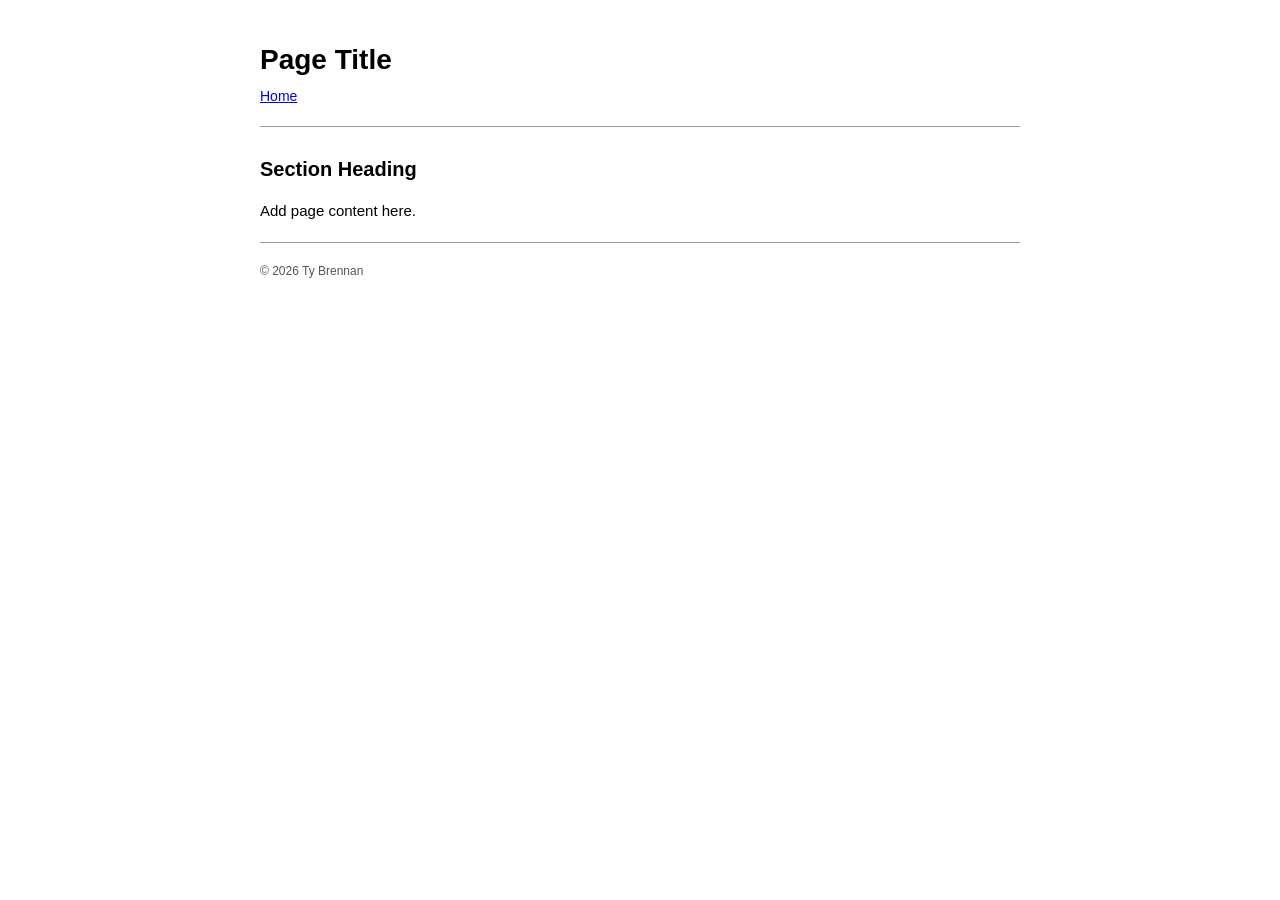
<file: basic-template.html>
<!doctype html>
<html lang="en">
<head>
  <meta charset="utf-8">
  <meta name="viewport" content="width=device-width, initial-scale=1">

  <title>Page Title</title>
  <meta name="description" content="A short description of this page.">

  <link rel="stylesheet" href="style.css">
</head>

<body>
  <header>
    <h1>Page Title</h1>

    <nav aria-label="Main navigation">
      <a href="index.html">Home</a>
    </nav>
  </header>

  <hr>

  <main>
    <section>
      <h2>Section Heading</h2>
      <p>Add page content here.</p>
    </section>
  </main>

  <hr>

  <footer>
    <p>&copy; 2026 Ty Brennan</p>
  </footer>
</body>
</html>
</file>
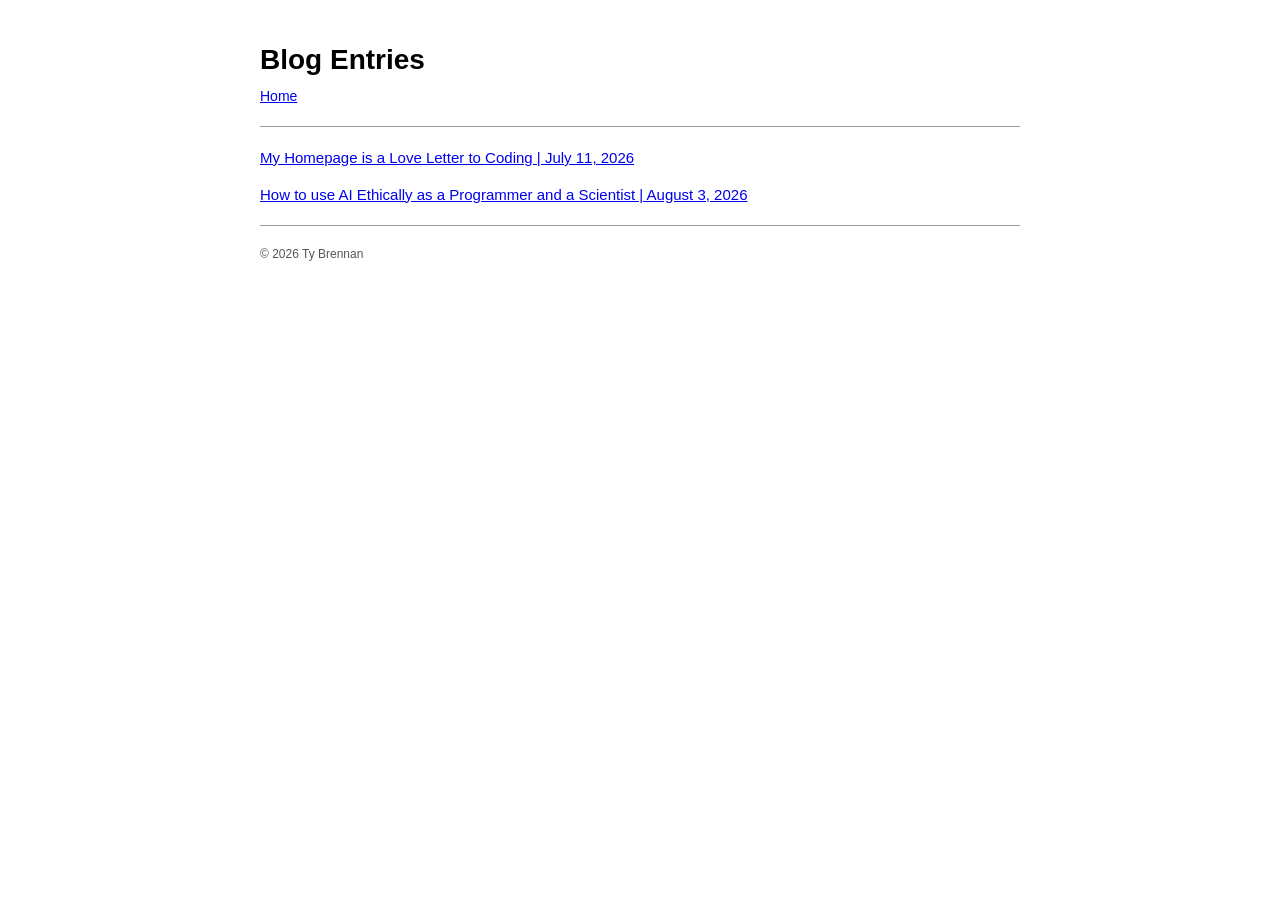
<file: blog.html>
<!doctype html>
<html lang="en">
<head>
  <meta charset="utf-8">
  <meta name="viewport" content="width=device-width, initial-scale=1">

  <title>Page Title</title>
  <meta name="description" content="Registry of all of my blogs">

  <link rel="stylesheet" href="style.css">
</head>

<body>
  <header>
    <h1>Blog Entries</h1>

    <nav aria-label="Main navigation">
      <a href="index.html">Home</a>
    </nav>
  </header>

  <hr>

  <main>
    <section>
      <p>
        <a href="blog/my-homepage-is-a-love-letter-to-coding.html">My Homepage is a Love Letter to Coding | July 11, 2026</a>
      </p>
      <p><a href="blog/how-to-use-AI-ethically.html">How to use AI Ethically as a Programmer and a Scientist | August 3, 2026</a></p>
    </section>
  </main>

  <hr>

  <footer>
    <p>&copy; 2026 Ty Brennan</p>
  </footer>
</body>
</html>
</file>
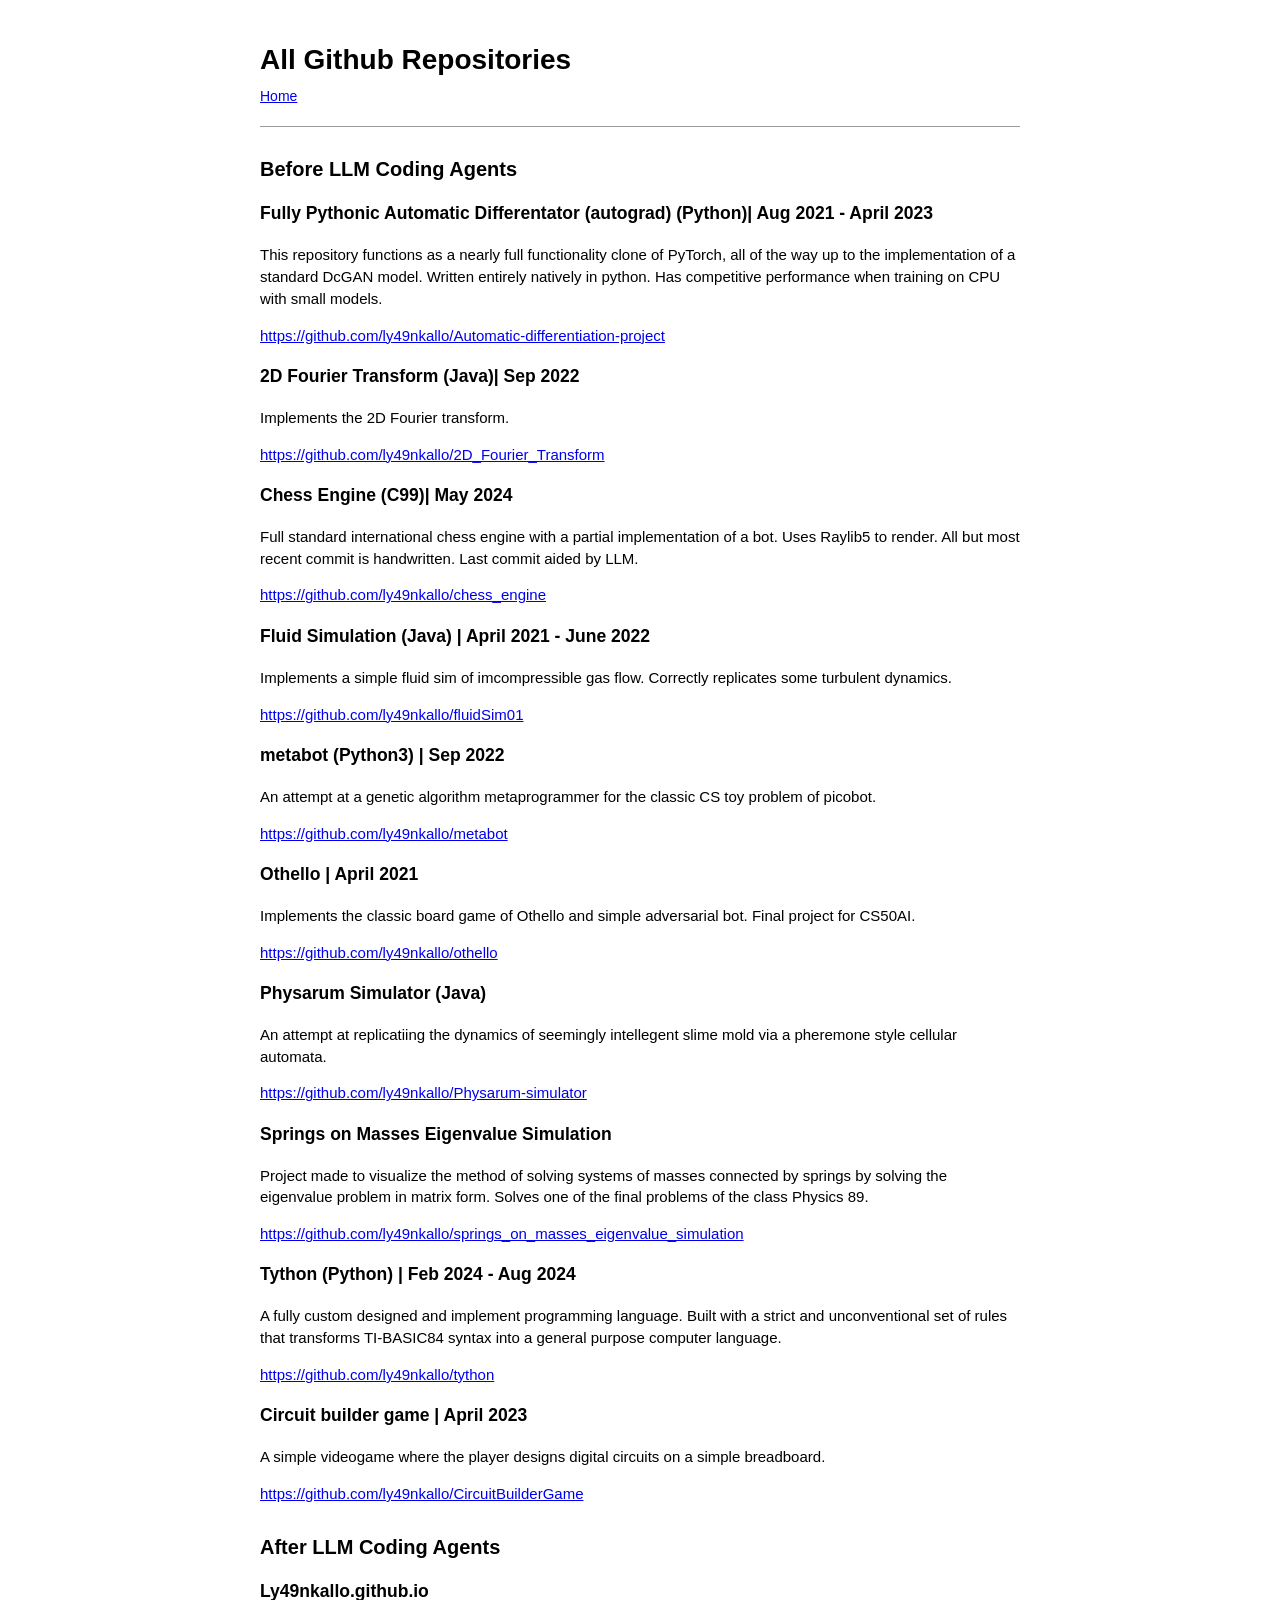
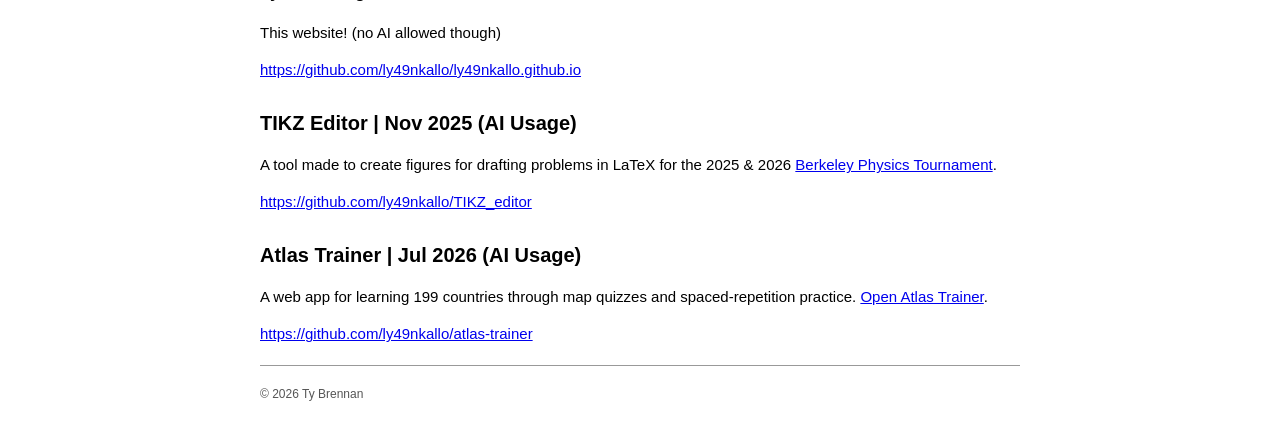
<file: github-repos.html>
<!doctype html>
<html lang="en">
<head>
  <meta charset="utf-8">
  <meta name="viewport" content="width=device-width, initial-scale=1">

  <title>Page Title</title>
  <meta name="description" content="A short description of this page.">

  <link rel="stylesheet" href="style.css">
</head>

<body>
  <header>
    <h1>All Github Repositories</h1>

    <nav aria-label="Main navigation">
      <a href="index.html">Home</a>
    </nav>
  </header>

  <hr>

  <main>
    <section>
      <h2>Before LLM Coding Agents</h2>
        <h3>Fully Pythonic Automatic Differentator (autograd) (Python)| Aug 2021 - April 2023</h3>
        <p>This repository functions as a nearly full functionality clone of PyTorch, all of the way up to the implementation of a standard DcGAN model. Written entirely natively in python. Has competitive performance when training on CPU with small models.</p>
        <a href="https://github.com/ly49nkallo/Automatic-differentiation-project">https://github.com/ly49nkallo/Automatic-differentiation-project</a>
        <h3>2D Fourier Transform (Java)| Sep 2022</h3>
        <p>Implements the 2D Fourier transform.</p>
        <a href="https://github.com/ly49nkallo/2D_Fourier_Transform">https://github.com/ly49nkallo/2D_Fourier_Transform</a>
        <h3>Chess Engine (C99)| May 2024</h3>
        <p>Full standard international chess engine with a partial implementation of a bot. Uses Raylib5 to render. All but most recent commit is handwritten. Last commit aided by LLM.</p>
        <a href="https://github.com/ly49nkallo/chess_engine">https://github.com/ly49nkallo/chess_engine</a>
        <h3>Fluid Simulation (Java) | April 2021 - June 2022</h3>
        <p>Implements a simple fluid sim of imcompressible gas flow. Correctly replicates some turbulent dynamics.</p>
        <a href="https://github.com/ly49nkallo/fluidSim01">https://github.com/ly49nkallo/fluidSim01</a>
        <h3>metabot (Python3) | Sep 2022</h3>
        <p>An attempt at a genetic algorithm metaprogrammer for the classic CS toy problem of picobot.</p>
        <a href="https://github.com/ly49nkallo/metabot">https://github.com/ly49nkallo/metabot</a>
        <h3>Othello | April 2021</h3>
        <p>Implements the classic board game of Othello and simple adversarial bot. Final project for CS50AI.</p>
        <a href="https://github.com/ly49nkallo/othello">https://github.com/ly49nkallo/othello</a>
        <h3>Physarum Simulator (Java)</h3>
        <p>An attempt at replicatiing the dynamics of seemingly intellegent slime mold via a pheremone style cellular automata.</p>
        <a href="https://github.com/ly49nkallo/Physarum-simulator">https://github.com/ly49nkallo/Physarum-simulator</a>
        <h3>Springs on Masses Eigenvalue Simulation</h3>
        <p>Project made to visualize the method of solving systems of masses connected by springs by solving the eigenvalue problem in matrix form.
          Solves one of the final problems of the class Physics 89. 
        </p>
        <a href="https://github.com/ly49nkallo/springs_on_masses_eigenvalue_simulation">https://github.com/ly49nkallo/springs_on_masses_eigenvalue_simulation</a>
        <h3>Tython (Python) | Feb 2024 - Aug 2024</h3>
        <p>A fully custom designed and implement programming language. Built with a strict and unconventional set of rules that transforms TI-BASIC84 syntax into a general purpose computer language.</p>
        <a href="https://github.com/ly49nkallo/tython">https://github.com/ly49nkallo/tython</a>
        <h3>Circuit builder game | April 2023</h3>
        <p>A simple videogame where the player designs digital circuits on a simple breadboard.</p>
        <a href="https://github.com/ly49nkallo/CircuitBuilderGame">https://github.com/ly49nkallo/CircuitBuilderGame</a>

    </section>
    <section>
      <h2>After LLM Coding Agents</h2>
      <h3>Ly49nkallo.github.io</h3>
      <p>This website! (no AI allowed though)</p>
      <a href="https://github.com/ly49nkallo/ly49nkallo.github.io">https://github.com/ly49nkallo/ly49nkallo.github.io</a>
      <h2>TIKZ Editor | Nov 2025 (AI Usage)</h2>
      <p>A tool made to create figures for drafting problems in LaTeX for the 2025 & 2026 <a href="https://berkeley-pt.org">Berkeley Physics Tournament</a>.</p>
      
      <a href="https://github.com/ly49nkallo/TIKZ_editor">https://github.com/ly49nkallo/TIKZ_editor</a> 
      <h2>Atlas Trainer | Jul 2026 (AI Usage)</h2>
      <p>A web app for learning 199 countries through map quizzes and spaced-repetition practice. <a href="https://ly49nkallo.github.io/atlas-trainer/">Open Atlas Trainer</a>.</p>
      <a href="https://github.com/ly49nkallo/atlas-trainer">https://github.com/ly49nkallo/atlas-trainer</a>
    </section>
  </main>

  <hr>

  <footer>
    <p>&copy; 2026 Ty Brennan</p>
  </footer>
</body>
</html>
</file>
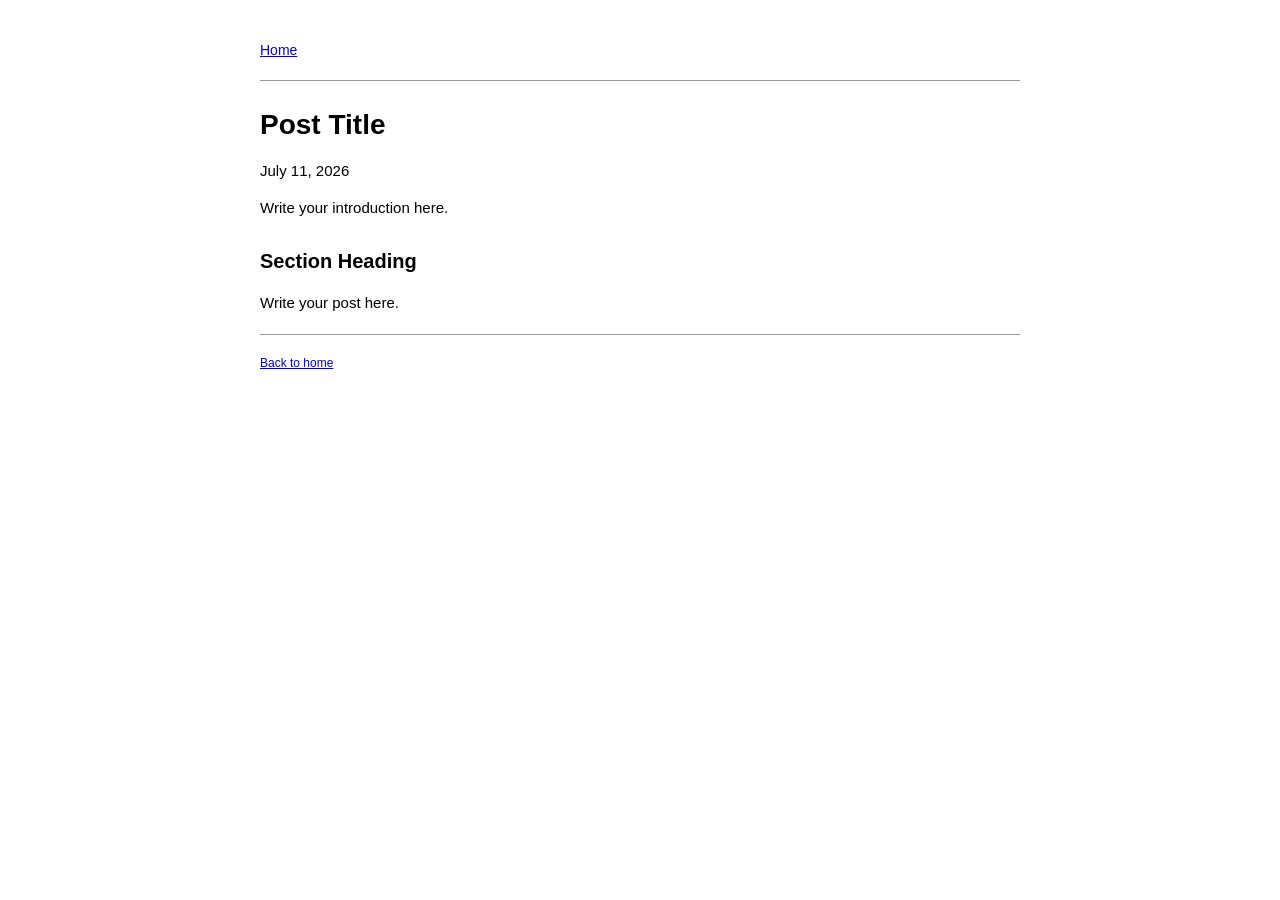
<file: blog/blog-template.html>
<!doctype html>
<html lang="en">
<head>
  <meta charset="utf-8">
  <meta name="viewport" content="width=device-width, initial-scale=1">
  <title>Post Title | Ty Brennan</title>
  <meta name="description" content="A short description of the blog post.">
  <link rel="stylesheet" href="../style.css">
</head>

<body>
  <header>
    <nav aria-label="Main navigation">
      <a href="../index.html">Home</a>
    </nav>
  </header>

  <hr>

  <main>
    <article>
      <header>
        <h1>Post Title</h1>
        <p><time datetime="2026-07-11">July 11, 2026</time></p>
      </header>

      <p>Write your introduction here.</p>

      <h2>Section Heading</h2>
      <p>Write your post here.</p>
    </article>
  </main>

  <hr>

  <footer>
    <p><a href="../index.html">Back to home</a></p>
  </footer>
</body>
</html>
</file>
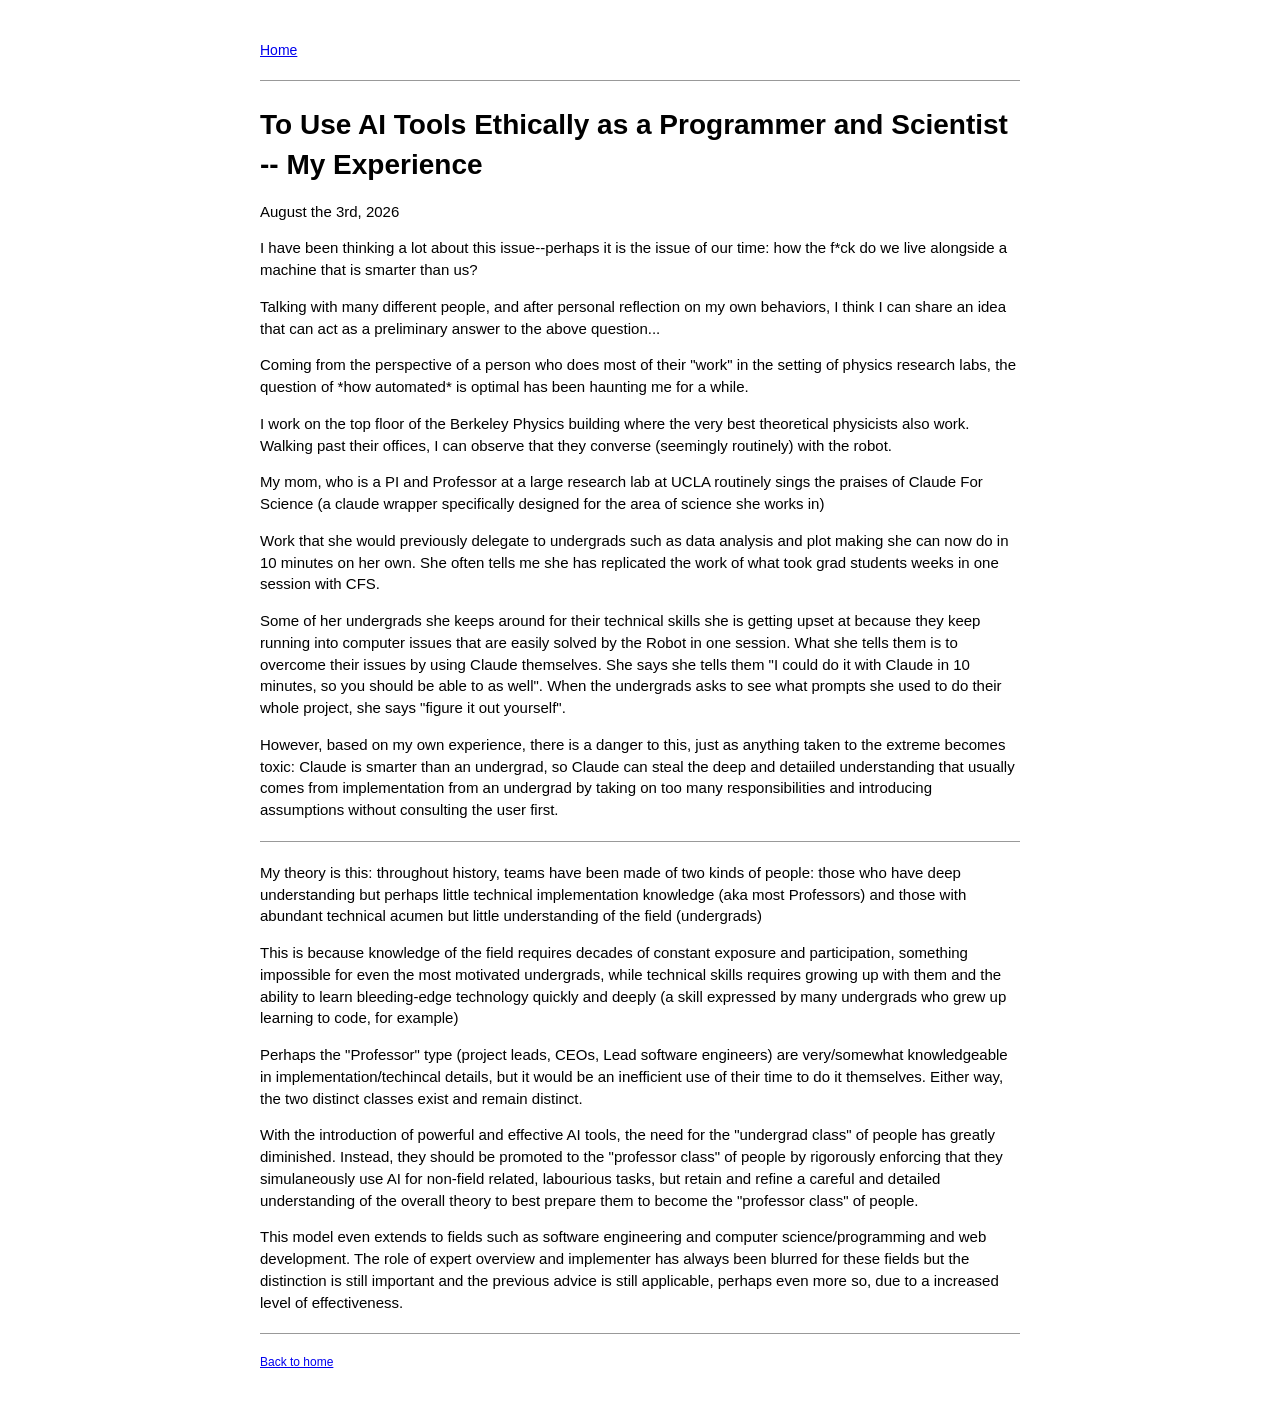
<file: blog/how-to-use-AI-ethically.html>
<!doctype html>
<html lang="en">
<head>
  <meta charset="utf-8">
  <meta name="viewport" content="width=device-width, initial-scale=1">
  <title>Post Title | Ty Brennan</title>
  <meta name="description" content="Blog!.">
  <link rel="stylesheet" href="../style.css">
</head>

<body>
  <header>
    <nav aria-label="Main navigation">
      <a href="../index.html">Home</a>
    </nav>
  </header>

  <hr>

  <main>
    <article>
      <header>
        <h1>To Use AI Tools Ethically as a Programmer and Scientist -- My Experience</h1>
        <p><time datetime="2026-08-03">August the 3rd, 2026</time></p>
      </header>

      <p>I have been thinking a lot about this issue--perhaps it is the issue of our time: how the f*ck do we live alongside a machine that is smarter than us?</p>

      <p>Talking with many different people, and after personal reflection on my own behaviors, I think I can share an idea that can act as a preliminary answer to the above question...</p>

      <p>Coming from the perspective of a person who does most of their "work" in the setting of physics research labs, the question of *how automated* is optimal has been haunting me for a while.</p>
      <p>I work on the top floor of the Berkeley Physics building where the very best theoretical physicists also work. Walking past their offices, I can observe that they converse (seemingly routinely) with the robot.</p>
      <p>My mom, who is a PI and Professor at a large research lab at UCLA routinely sings the praises of Claude For Science (a claude wrapper specifically designed for the area of science she works in)</p>
      <p>Work that she would previously delegate to undergrads such as data analysis and plot making she can now do in 10 minutes on her own. She often tells me she has replicated the work of what took grad students weeks in one session with CFS.</p>
      <p>Some of her undergrads she keeps around for their technical skills she is getting upset at because they keep running into computer issues that are easily solved by the Robot in one session.
         What she tells them is to overcome their issues by using Claude themselves. She says she tells them "I could do it with Claude in 10 minutes, so you should be able to as well". 
         When the undergrads asks to see what prompts she used to do their whole project, she says "figure it out yourself". 
      </p>

      <p>However, based on my own experience, there is a danger to this, just as anything taken to the extreme becomes toxic: Claude is smarter than an undergrad, so Claude can steal the deep and detaiiled understanding that usually comes from implementation from an undergrad by taking on too many responsibilities and introducing assumptions without consulting the user first.</p>
      <hr>
      <p>My theory is this: throughout history, teams have been made of two kinds of people: those who have deep understanding but perhaps little technical implementation knowledge (aka most Professors) and those with abundant technical acumen but little understanding of the field (undergrads)</p>
      <p>This is because knowledge of the field requires decades of constant exposure and participation, something impossible for even the most motivated undergrads, while technical skills requires growing up with them and the ability to learn bleeding-edge technology quickly and deeply (a skill expressed by many undergrads who grew up learning to code, for example)</p>
      <p>Perhaps the "Professor" type (project leads, CEOs, Lead software engineers) are very/somewhat knowledgeable in implementation/techincal details, but it would be an inefficient use of their time to do it themselves.
        Either way, the two distinct classes exist and remain distinct.
      </p>

      <p>With the introduction of powerful and effective AI tools, the need for the "undergrad class" of people has greatly diminished. Instead, they should be promoted to the "professor class" of people by rigorously enforcing that they simulaneously use AI for non-field related, labourious tasks, but retain and refine a careful and detailed understanding of the overall theory to best prepare them to become the "professor class" of people.</p>
      <p>This model even extends to fields such as software engineering and computer science/programming and web development. The role of expert overview and implementer has always been blurred for these fields but the distinction is still important and the previous advice is still applicable, perhaps even more so, due to a increased level of effectiveness.</p>

    </article>
  </main>

  <hr>

  <footer>
    <p><a href="../index.html">Back to home</a></p>
  </footer>
</body>
</html>
</file>
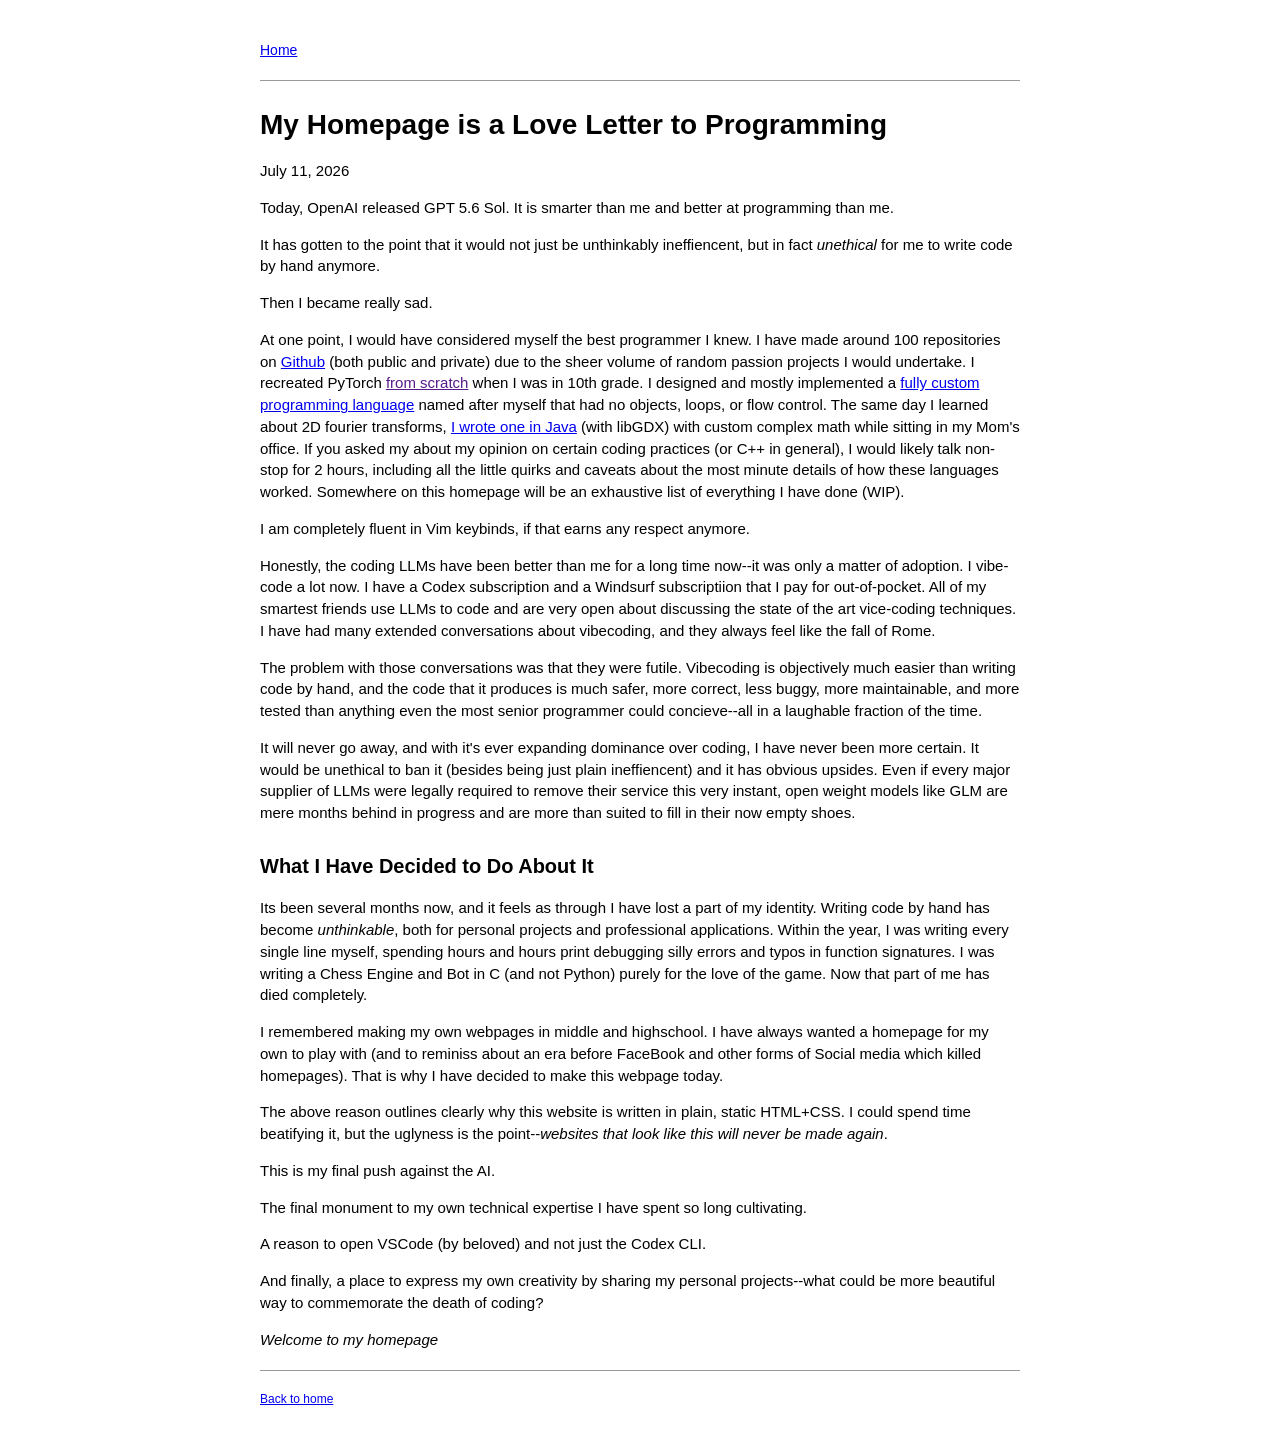
<file: blog/my-homepage-is-a-love-letter-to-coding.html>
<!doctype html>
<html lang="en">
<head>
  <meta charset="utf-8">
  <meta name="viewport" content="width=device-width, initial-scale=1">
  <title>My Homepage is a Love Song | Ty Brennan</title>
  <meta name="description" content="A short description of the blog post.">
  <link rel="stylesheet" href="../style.css">
</head>

<body>
  <header>
    <nav aria-label="Main navigation">
      <a href="../index.html">Home</a>
    </nav>
  </header>

  <hr>

  <main>
    <article>
      <header>
        <h1>My Homepage is a Love Letter to Programming </h1>
        <p><time datetime="2026-07-11">July 11, 2026</time></p>
      </header>
      <p>
        Today, OpenAI released GPT 5.6 Sol. It is smarter than me and better at programming than me. 
      </p>
      <p>
        It has gotten to the point that it would not just be unthinkably ineffiencent, but in fact <em> unethical</em> for me to write code by hand anymore. 
      </p>
      <p>
        Then I became really sad. 
      </p>
      <p>
        At one point, I would have considered myself the best programmer I knew. I have made around 100 repositories on <a href="https://github.com/ly49nkallo">Github</a> (both public and private) due to the sheer volume of random passion projects I would undertake. 
        I recreated PyTorch <a href="">from scratch</a> when I was in 10th grade. 
        I designed and mostly implemented a <a href="https://github.com/ly49nkallo/tython">fully custom programming language</a> named after myself that had no objects, loops, or flow control. 
        The same day I learned about 2D fourier transforms, <a href="https://github.com/ly49nkallo/2D_Fourier_Transform">I wrote one in Java</a> (with libGDX) with custom complex math while sitting in my Mom's office. 
        If you asked my about my opinion on certain coding practices (or C++ in general), I would likely talk non-stop for 2 hours, including all the little quirks and caveats about the most minute details of how these languages worked. 
        Somewhere on this homepage will be an exhaustive list of everything I have done (WIP).
      </p>
      <p>
        I am completely fluent in Vim keybinds, if that earns any respect anymore.
      </p>
      <p>
        Honestly, the coding LLMs have been better than me for a long time now--it was only a matter of adoption.
        I vibe-code a lot now. I have a Codex subscription and a Windsurf subscriptiion that I pay for out-of-pocket. 
        All of my smartest friends use LLMs to code and are very open about discussing the state of the art vice-coding techniques. 
        I have had many extended conversations about vibecoding, and they always feel like the fall of Rome. 
      </p>
      <p>
        The problem with those conversations was that they were futile. Vibecoding is objectively much easier than writing code by hand, and the code that it produces is much safer, more correct, less buggy, more maintainable, and more tested than anything even the most senior programmer could concieve--all in a laughable fraction of the time.
      </p>
      <p>
        It will never go away, and with it's ever expanding dominance over coding, I have never been more certain. It would be unethical to ban it (besides being just plain ineffiencent) and it has obvious upsides. Even if every major supplier of LLMs were legally required to remove their service this very instant, open weight models like GLM are mere months behind in progress and are more than suited to fill in their now empty shoes. 
      </p>
      <h2> What I Have Decided to Do About It</h2>
      <p>
        Its been several months now, and it feels as through I have lost a part of my identity. Writing code by hand has become <em> unthinkable</em>, both for personal projects and professional applications. Within the year, I was writing every single line myself, spending hours and hours print debugging silly errors and typos in function signatures. I was writing a Chess Engine and Bot in C (and not Python) purely for the love of the game.
        Now that part of me has died completely. 
      </p>
      <p> 
        I remembered making my own webpages in middle and highschool. I have always wanted a homepage for my own to play with (and to reminiss about an era before FaceBook and other forms of Social media which killed homepages). 
        That is why I have decided to make this webpage today.
      </p>
      <p>
        The above reason outlines clearly why this website is written in plain, static HTML+CSS. I could spend time beatifying it, but the uglyness is the point--<em>websites that look like this will never be made again</em>.
      </p>
      <p>
        This is my final push against the AI. 
      </p>
      <p>
        The final monument to my own technical expertise I have spent so long cultivating. 
      </p>
      <p>
        A reason to open VSCode (by beloved) and not just the Codex CLI.  
      </p>
      <p> 
        And finally, a place to express my own creativity by sharing my personal projects--what could be more beautiful way to commemorate the death of coding?
      </p>
      <p>
        <em> Welcome to my homepage</em>
      </p>
    </article>
  </main>

  <hr>

  <footer>
    <p><a href="../index.html">Back to home</a></p>
  </footer>
</body>
</html>
</file>
<file: style.css>
body {
  max-width: 760px;
  margin: 40px auto;
  padding: 0 20px;

  color: #000;
  background: #fff;

  font-family: Arial, Helvetica, sans-serif;
  font-size: 15px;
  line-height: 1.45;
}

h1 {
  margin-bottom: 5px;
  font-size: 28px;
}

h2 {
  margin-top: 28px;
  font-size: 20px;
}

nav {
  font-size: 14px;
}

a {
  color: #0000ee;
  text-decoration: underline;
}

a:visited {
  color: #551a8b;
}

hr {
  margin: 20px 0;
  border: 0;
  border-top: 1px solid #999;
}

footer {
  color: #555;
  font-size: 12px;
}

code,
pre {
  font-family: "Courier New", monospace;
}

pre {
  overflow-x: auto;
  padding: 10px;
  background: #eee;
  border: 1px solid #bbb;
}

img {
  max-width: 100%;
}

@media print {
  nav,
  footer {
    display: none;
  }

  body {
    max-width: none;
    margin: 0;
    font-size: 11pt;
  }
}

.images {
  display: flex;
  gap: 16px;
}

.images img {
  width: calc(50% - 8px);
  height: auto;
  object-fit: cover;
}
</file>
